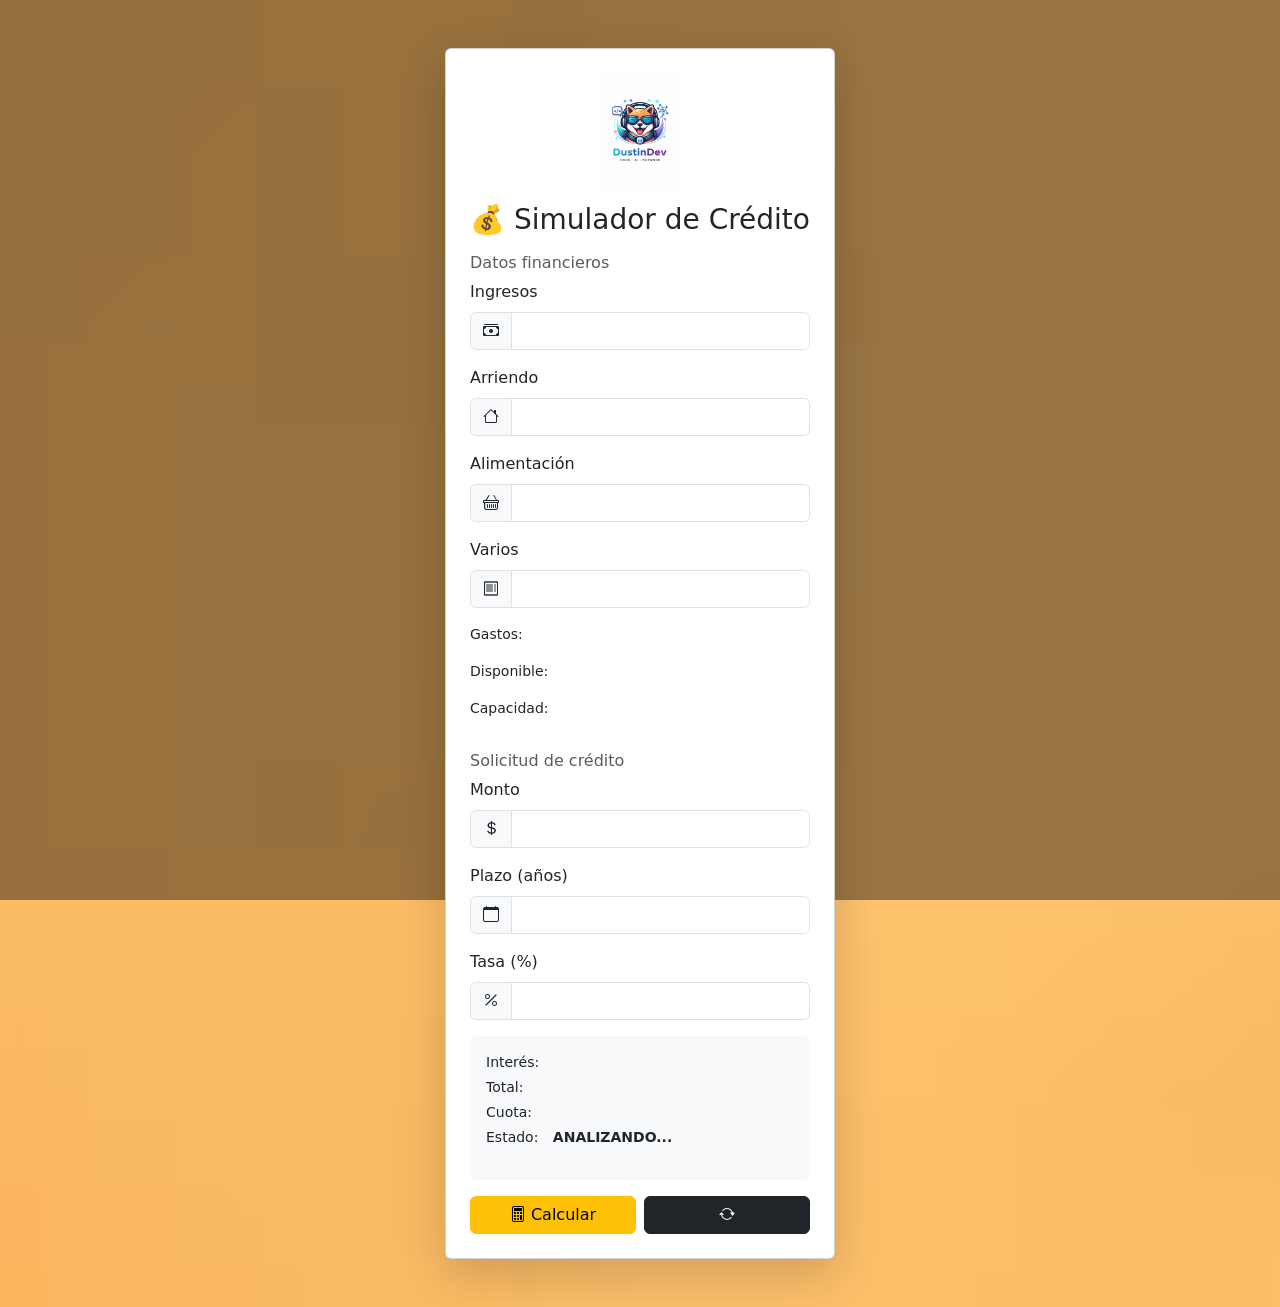
<file: index.html>
<!DOCTYPE html>
<html lang="es">
<head>
    <meta charset="UTF-8">
    <meta name="viewport" content="width=device-width, initial-scale=1.0">
    <title>Simulador de Crédito</title>

    <!-- CSS -->
    <link rel="stylesheet" href="assets/css/simulador.css">

    <!-- Bootstrap -->
    <link href="https://cdn.jsdelivr.net/npm/bootstrap@5.3.2/dist/css/bootstrap.min.css" rel="stylesheet">

    <!-- Icons -->
    <link href="https://cdn.jsdelivr.net/npm/bootstrap-icons@1.11.1/font/bootstrap-icons.css" rel="stylesheet">
</head>
<body>

<div class="container d-flex justify-content-center align-items-start min-vh-100 py-5">
    <div class="card shadow-lg p-4">
        <div class="logo">
            <img src="assets/img/3.png" alt="Logo" width="80">
        </div>

        <h3 class="text-center mb-3">💰 Simulador de Crédito</h3>

        <h6 class="text-muted">Datos financieros</h6>

        <!-- INGRESOS -->
        <div class="mb-3">
            <label class="form-label">Ingresos</label>
            <div class="input-group">
                <span class="input-group-text"><i class="bi bi-cash-stack"></i></span>
                <input type="number" id="txtIngresos" class="form-control">
            </div>
            <small class="text-danger error" id="errorIngresos"></small>
        </div>

        <!-- ARRIENDO -->
        <div class="mb-3">
            <label class="form-label">Arriendo</label>
            <div class="input-group">
                <span class="input-group-text"><i class="bi bi-house"></i></span>
                <input type="number" id="txtArriendo" class="form-control">
            </div>
            <small class="text-danger error" id="errorArriendo"></small>
        </div>

        <!-- ALIMENTACIÓN -->
        <div class="mb-3">
            <label class="form-label">Alimentación</label>
            <div class="input-group">
                <span class="input-group-text"><i class="bi bi-basket"></i></span>
                <input type="number" id="txtAlimentacion" class="form-control">
            </div>
            <small class="text-danger error" id="errorAlimentacion"></small>
        </div>

        <!-- VARIOS -->
        <div class="mb-3">
            <label class="form-label">Varios</label>
            <div class="input-group">
                <span class="input-group-text"><i class="bi bi-receipt"></i></span>
                <input type="number" id="txtVarios" class="form-control">
            </div>
            <small class="text-danger error" id="errorVarios"></small>
        </div>

        <!-- RESULTADOS -->
        <p class="small">Gastos: <strong id="spnGastos"></strong></p>
        <p class="small">Disponible: <strong id="spnDisponible"></strong></p>
        <p class="small">Capacidad: <strong id="spnCapacidadPago"></strong></p>

        <h6 class="text-muted mt-3">Solicitud de crédito</h6>

        <!-- MONTO -->
        <div class="mb-3">
            <label class="form-label">Monto</label>
            <div class="input-group">
                <span class="input-group-text"><i class="bi bi-currency-dollar"></i></span>
                <input type="number" id="txtMonto" class="form-control">
            </div>
            <small class="text-danger error" id="errorMonto"></small>
        </div>

        <!-- PLAZO -->
        <div class="mb-3">
            <label class="form-label">Plazo (años)</label>
            <div class="input-group">
                <span class="input-group-text"><i class="bi bi-calendar"></i></span>
                <input type="number" id="txtPlazo" class="form-control">
            </div>
            <small class="text-danger error" id="errorPlazo"></small>
        </div>

        <!-- TASA -->
        <div class="mb-3">
            <label class="form-label">Tasa (%)</label>
            <div class="input-group">
                <span class="input-group-text"><i class="bi bi-percent"></i></span>
                <input type="number" id="txtTasaInteres" class="form-control">
            </div>
            <small class="text-danger error" id="errorTasa"></small>
        </div>

        <!-- RESULTADOS FINALES -->
        <div class="bg-light p-3 rounded">
            <p class="small mb-1">Interés: <strong id="spnInteresPagar"></strong></p>
            <p class="small mb-1">Total: <strong id="spnTotalPrestamo"></strong></p>
            <p class="small mb-1">Cuota: <strong id="spnCuotaMensual"></strong></p>
            <p class="small">Estado: <span id="spnEstadoCredito" class="estado">ANALIZANDO...</span></p>
        </div>

        <!-- BOTONES -->
        <div class="d-flex gap-2 mt-3">
            <button class="btn btn-warning w-100" onclick="calcular()">
                <i class="bi bi-calculator"></i> Calcular
            </button>

            <button class="btn btn-dark w-100" onclick="reiniciar()">
                <i class="bi bi-arrow-repeat"></i>
            </button>
        </div>

    </div>
</div>

<script src="assets/js/funciones.js"></script>
<script src="assets/js/simulador.js"></script>

</body>
</html>
</file>
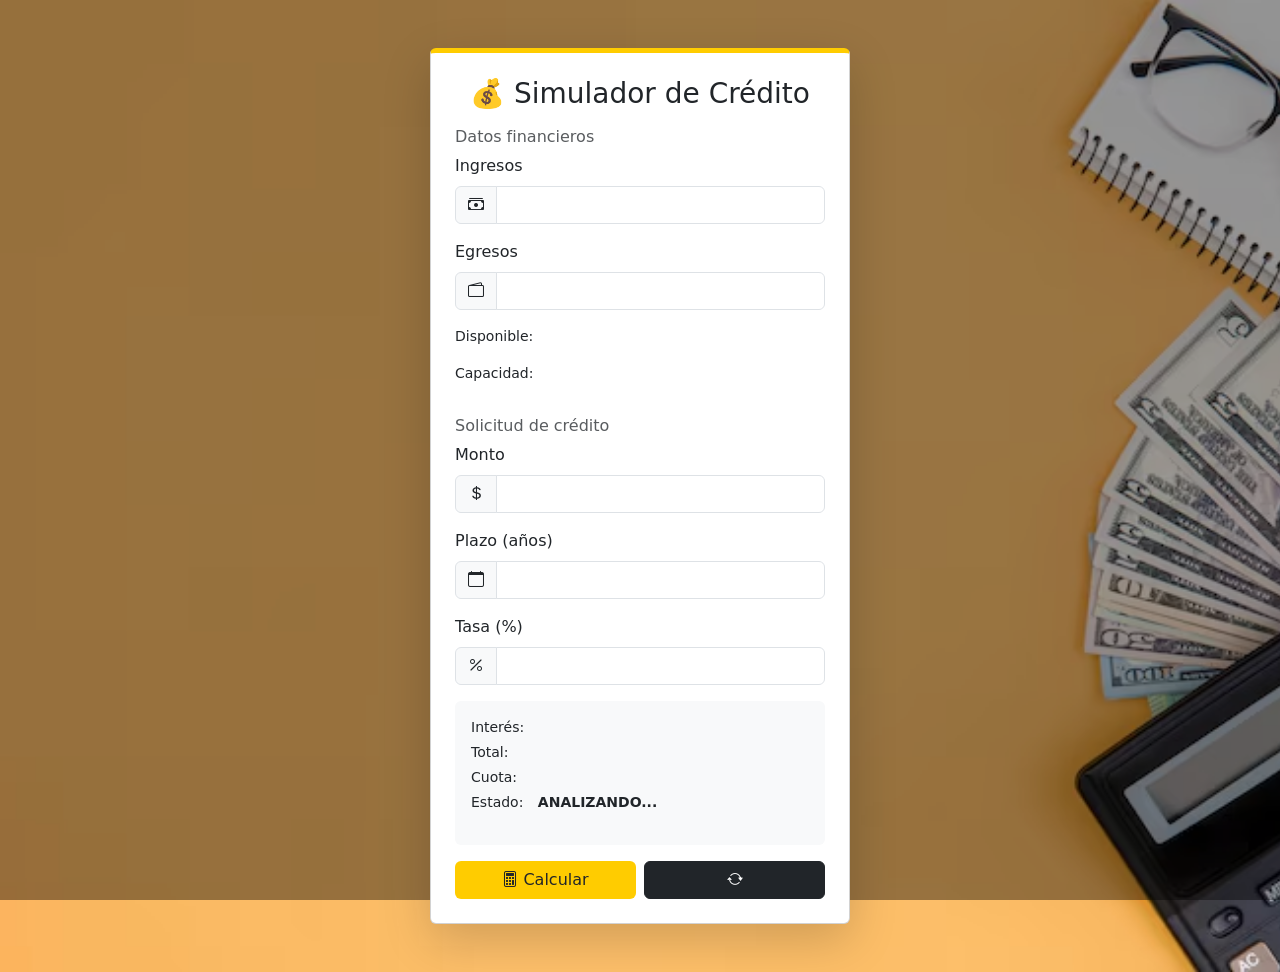
<file: simulador.html>
<!DOCTYPE html>
<html lang="es">
<head>
    <meta charset="UTF-8">
    <meta name="viewport" content="width=device-width, initial-scale=1.0">
    <title>Simulador de Crédito</title>

    <!-- Tu CSS -->
    <link rel="stylesheet" href="assets/css/simulador.css">

    <!-- Bootstrap -->
    <link href="https://cdn.jsdelivr.net/npm/bootstrap@5.3.2/dist/css/bootstrap.min.css" rel="stylesheet">

    <!-- Bootstrap Icons -->
    <link href="https://cdn.jsdelivr.net/npm/bootstrap-icons@1.11.1/font/bootstrap-icons.css" rel="stylesheet">
</head>
<body>

<div class="container d-flex justify-content-center align-items-start min-vh-100 py-5">
    <div class="card shadow-lg p-4" style="max-width: 420px; width: 100%; border-top: 5px solid #ffcc00;">

        <h3 class="text-center mb-3">💰 Simulador de Crédito</h3>

        <h6 class="text-muted">Datos financieros</h6>

        <!-- INGRESOS -->
        <div class="mb-3">
            <label class="form-label">Ingresos</label>
            <div class="input-group">
                <span class="input-group-text"><i class="bi bi-cash-stack"></i></span>
                <input type="number" id="txtIngresos" class="form-control">
            </div>
            <small class="text-danger error" id="errorIngresos"></small>
        </div>

        <!-- EGRESOS -->
        <div class="mb-3">
            <label class="form-label">Egresos</label>
            <div class="input-group">
                <span class="input-group-text"><i class="bi bi-wallet2"></i></span>
                <input type="number" id="txtEgresos" class="form-control">
            </div>
            <small class="text-danger error" id="errorEgresos"></small>
        </div>

        <!-- RESULTADOS -->
        <p class="small">Disponible: <strong id="spnDisponible"></strong></p>
        <p class="small">Capacidad: <strong id="spnCapacidadPago"></strong></p>

        <h6 class="text-muted mt-3">Solicitud de crédito</h6>

        <!-- MONTO -->
        <div class="mb-3">
            <label class="form-label">Monto</label>
            <div class="input-group">
                <span class="input-group-text"><i class="bi bi-currency-dollar"></i></span>
                <input type="number" id="txtMonto" class="form-control">
            </div>
            <small class="text-danger error" id="errorMonto"></small>
        </div>

        <!-- PLAZO -->
        <div class="mb-3">
            <label class="form-label">Plazo (años)</label>
            <div class="input-group">
                <span class="input-group-text"><i class="bi bi-calendar"></i></span>
                <input type="number" id="txtPlazo" class="form-control">
            </div>
            <small class="text-danger error" id="errorPlazo"></small>
        </div>

        <!-- TASA -->
        <div class="mb-3">
            <label class="form-label">Tasa (%)</label>
            <div class="input-group">
                <span class="input-group-text"><i class="bi bi-percent"></i></span>
                <input type="number" id="txtTasaInteres" class="form-control">
            </div>
            <small class="text-danger error" id="errorTasa"></small>
        </div>

        <!-- RESULTADOS FINALES -->
        <div class="bg-light p-3 rounded">
            <p class="small mb-1">Interés: <strong id="spnInteresPagar"></strong></p>
            <p class="small mb-1">Total: <strong id="spnTotalPrestamo"></strong></p>
            <p class="small mb-1">Cuota: <strong id="spnCuotaMensual"></strong></p>
            <p class="small">Estado: <span id="spnEstadoCredito" class="estado">ANALIZANDO...</span></p>
        </div>

        <!-- BOTONES -->
        <div class="d-flex gap-2 mt-3">
            <button class="btn w-100" style="background:#ffcc00;" onclick="calcular()">
                <i class="bi bi-calculator"></i> Calcular
            </button>

            <button class="btn btn-dark w-100" onclick="reiniciar()">
                <i class="bi bi-arrow-repeat"></i>
            </button>
        </div>

    </div>
</div>

<!-- Scripts -->
<script src="assets/js/funciones.js"></script>
<script src="assets/js/simulador.js"></script>

</body>
</html>
</file>
<file: assets/css/simulador.css>
body {
    font-family: 'Segoe UI', sans-serif;
    background-image: url(../img/image.png);
    background-size: cover;
}

body::before {
    content:"";
    position:fixed;
    inset:0;
    background:rgba(0,0,0,0.4);
    z-index:-1;
}

.card {
    border-radius:16px;
    background:rgba(255,255,255,0.95);
    border-top:5px solid #ffcc00;
}

.input-group-text {
    background:#f1f5f9;
}

input:focus {
    border-color:#ffcc00 !important;
    box-shadow:0 0 6px rgba(255,204,0,0.5);
}

.estado {
    font-weight:bold;
    padding:5px 10px;
    border-radius:6px;
}

.aprobado {
    background:black;
    color:#ffcc00;
}

.rechazado {
    background:#ff4d4d;
    color:white;
}
.logo {
    text-align: center;
    margin-bottom: 10px;
}
</file>
